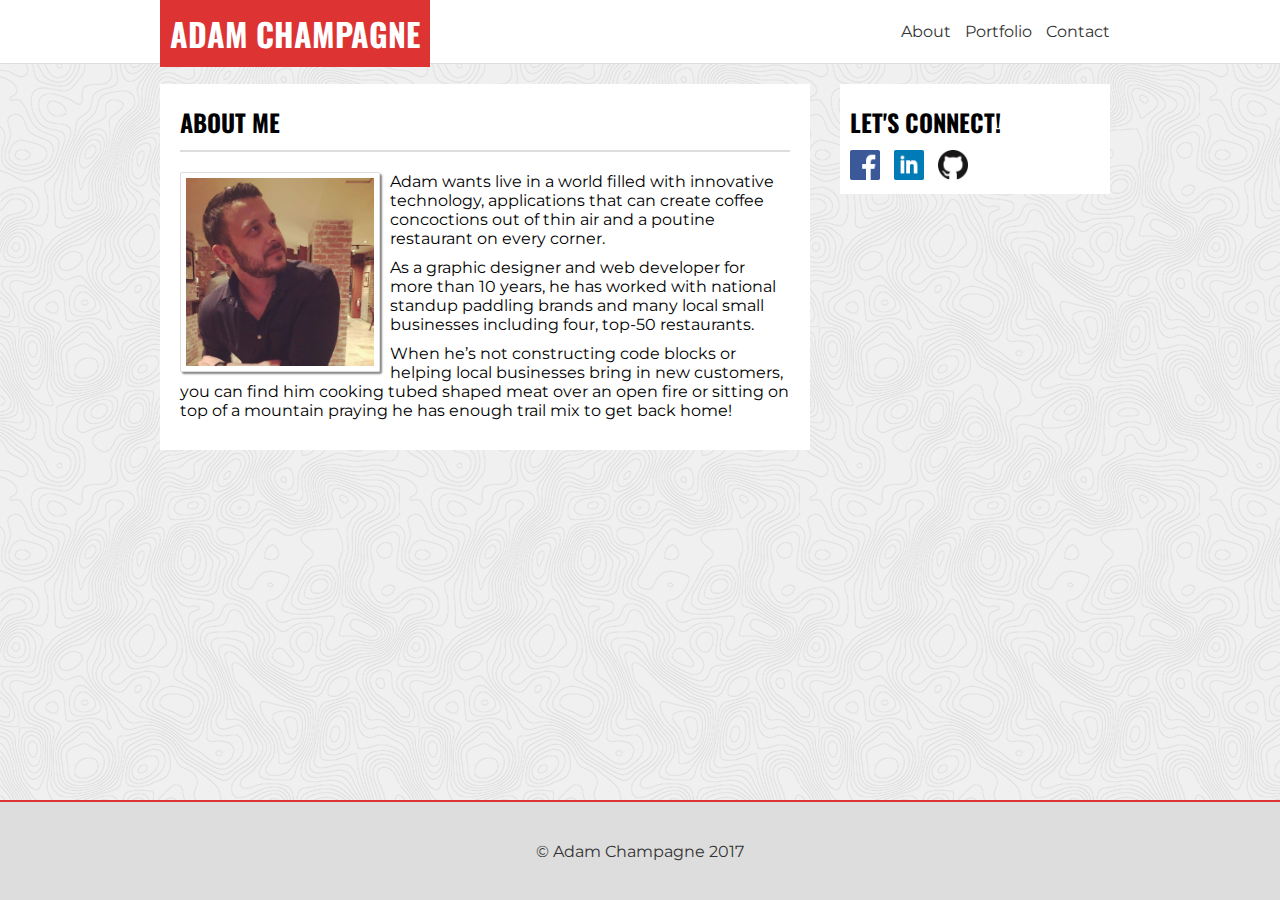
<file: index.html>
<!DOCTYPE html>
<html>
<head>
	<meta charset="utf-8">
	<meta http-equiv="X-UA-Compatible" content="IE=edge">
	<meta name="viewport" content="width=device-width, initial-scale=1">
	<title>About</title>
	<!-- Reset Stylesheet -->
	<!-- <link rel="stylesheet" href="assets/css/reset.css"> -->
	<!-- Main Stylesheet -->
	<link rel="stylesheet" href="assets/css/style.css">
	<!-- Google Fonts -->
	<link href="https://fonts.googleapis.com/css?family=Montserrat:400,700|Oswald" rel="stylesheet">
</head>
<body>


	<!-- HEADER
	================================================== -->
	<header id="site-header" class="">

		<!-- NAVBAR
		================================================== -->	
			
	<div class="container">
		
		<div class="navbar">
					<h1><a href="index.html">Adam Champagne</a></h1>
				
				<nav>
					<ul>
						<li><a href="index.html">About</a></li>
						<li><a href="portfolio.html">Portfolio</a></li>
						<li><a href="contact.html">Contact</a></li>
					</ul>
				</nav>

		</div><!-- /navbar-->

	</div><!-- /container-->

	</header><!-- /site-header -->


	<!-- BIO
    ================================================== -->
		

		<div class="container">

			<div class="content">

				<main>		
					
					<h2>About Me</h2>
					<img id="mugshot" src="assets/images/adamchampagne-mugshot.jpg" alt="Adam Champagne" width="200">
					<p>Adam wants live in a world filled with innovative technology, applications that can create coffee concoctions out of thin air and a poutine restaurant on every corner.</p>

					<p>As a graphic designer and web developer for more than 10 years, he has worked with national standup paddling brands and many local small businesses including four, top-50 restaurants.</p>

					<p>When he’s not constructing code blocks or helping local businesses bring in new customers, you can find him cooking tubed shaped meat over an open fire or sitting on top of a mountain praying he has enough trail mix to get back home!</p>

				</main><!-- /main -->
		
			


				<!-- SIDEBAR
   				================================================== -->			
				<aside>

					<h2>Let's Connect!</h2>
					<ul>
						<li> <a href="https://www.facebook.com/adam.champagne" target="_blank"> <img src="assets/images/facebook-logo.png" alt="Facebook" width="50"> </a></li>
						<li> <a href="https://www.linkedin.com/in/adam-champagne-107b8a21/" target="_blank"> <img src="assets/images/linkedin-logo.png" alt="LinkedIn" width="50"> </a></li>
						<li> <a href="https://github.com/acbrent25" target="_blank"> <img src="assets/images/github-logo.png" alt="GitHub" width="50"> </a></li>
					</ul>
					
				</aside>

			</div><!-- /content -->
			
		</container> <!-- /container -->


	

	<footer>
		
		<p>&copy; Adam Champagne 2017</p>

	</footer>

	
</body>
</html>
</file>
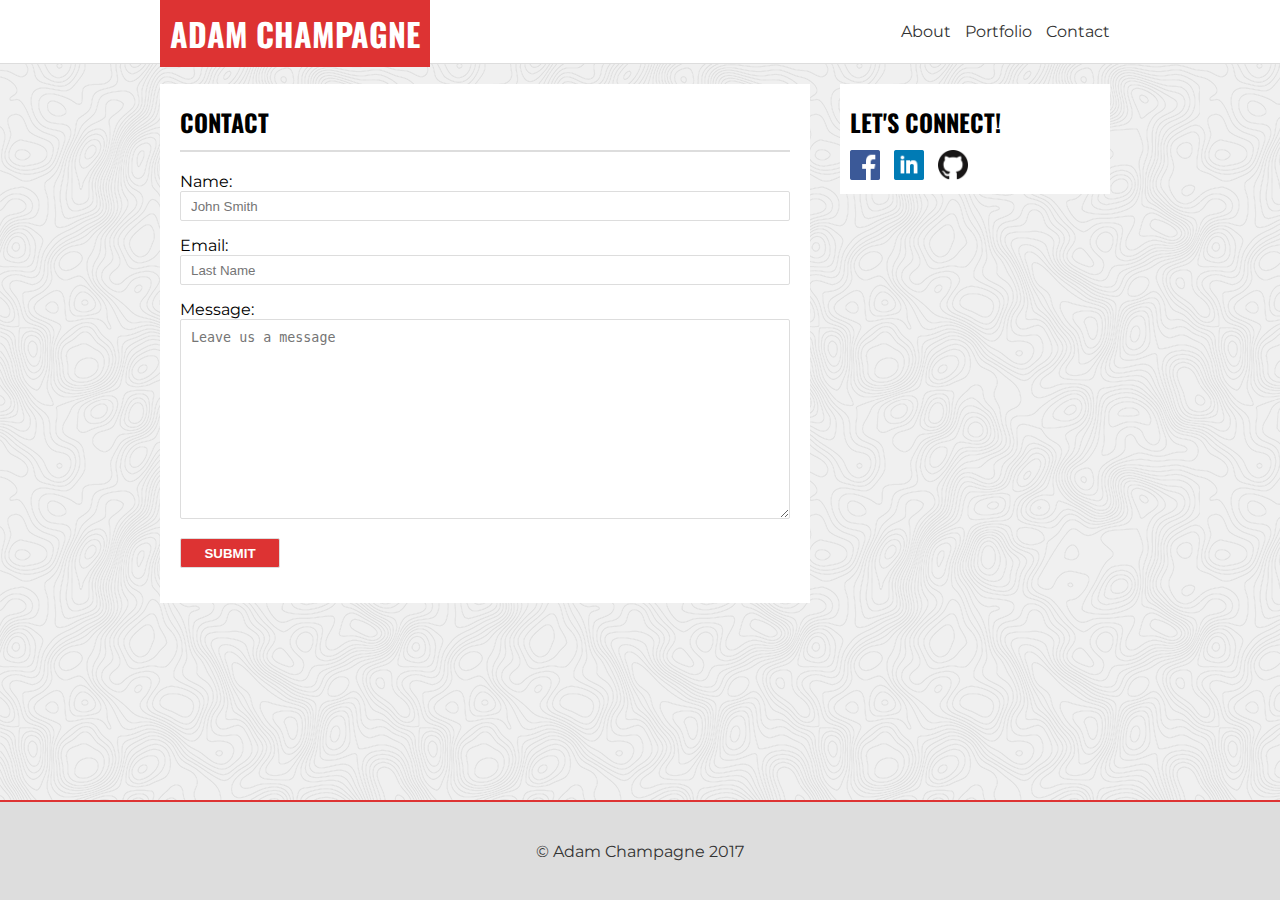
<file: contact.html>
<!DOCTYPE html>
<html>
<head>
	<meta charset="utf-8">
	<meta http-equiv="X-UA-Compatible" content="IE=edge">
	<title>About</title>
	<!-- Reset Stylesheet -->
	<link rel="stylesheet" href="assets/css/style.css">
	<!-- Main Stylesheet -->
	<link rel="stylesheet" href="assets/css/style.css">
	<!-- Google Fonts -->
	<link href="https://fonts.googleapis.com/css?family=Montserrat:400,700|Oswald" rel="stylesheet">
</head>
<body>

	<!-- HEADER
	================================================== -->
	<header id="site-header" class="">

		<!-- NAVBAR
		================================================== -->	
			
	<div class="container">
		
		<div class="navbar">
					<h1><a href="index.html">Adam Champagne</a></h1>
				
				<nav>
					<ul>
						<li><a href="index.html">About</a></li>
						<li><a href="portfolio.html">Portfolio</a></li>
						<li><a href="contact.html">Contact</a></li>
					</ul>
				</nav>

		</div><!-- /navbar-->

	</div><!-- /container-->

	</header><!-- /site-header -->

	<!-- CONTACT
    ================================================== -->

		<div class="container">

			<div class="content">
				<main>	
				
				<h2>Contact</h2>
				
				<form id="contact-form">

					<label for="name">Name:</label> <br>
					<input type="text" name="name" placeholder="John Smith"><br>
					
					<label for="email">Email:</label> <br>
					<input type="text" name="lastname" placeholder="Last Name"><br>
					
					<label for="message">Message:</label> <br>
					<textarea name="message" id="" cols="" rows="" placeholder="Leave us a message"></textarea><br>
					
					<input type="submit" value="Submit">

				</form>

			</main><!-- /main -->

				<!-- SIDEBAR
   				================================================== -->			
				<aside>

					<h2>Let's Connect!</h2>
					<ul>
						<li> <a href="https://www.facebook.com/adam.champagne" target="_blank"> <img src="assets/images/facebook-logo.png" alt="Facebook" width="50"> </a></li>
						<li> <a href="https://www.linkedin.com/in/adam-champagne-107b8a21/" target="_blank"> <img src="assets/images/linkedin-logo.png" alt="LinkedIn" width="50"> </a></li>
						<li> <a href="https://github.com/acbrent25" target="_blank"> <img src="assets/images/github-logo.png" alt="GitHub" width="50"> </a></li>
					</ul>
					
				</aside>
			
			</div><!-- /content -->

		</container> <!-- /container -->


	<footer>
		
		<p>&copy; Adam Champagne 2017</p>

	</footer>

	
</body>
</html>
</file>
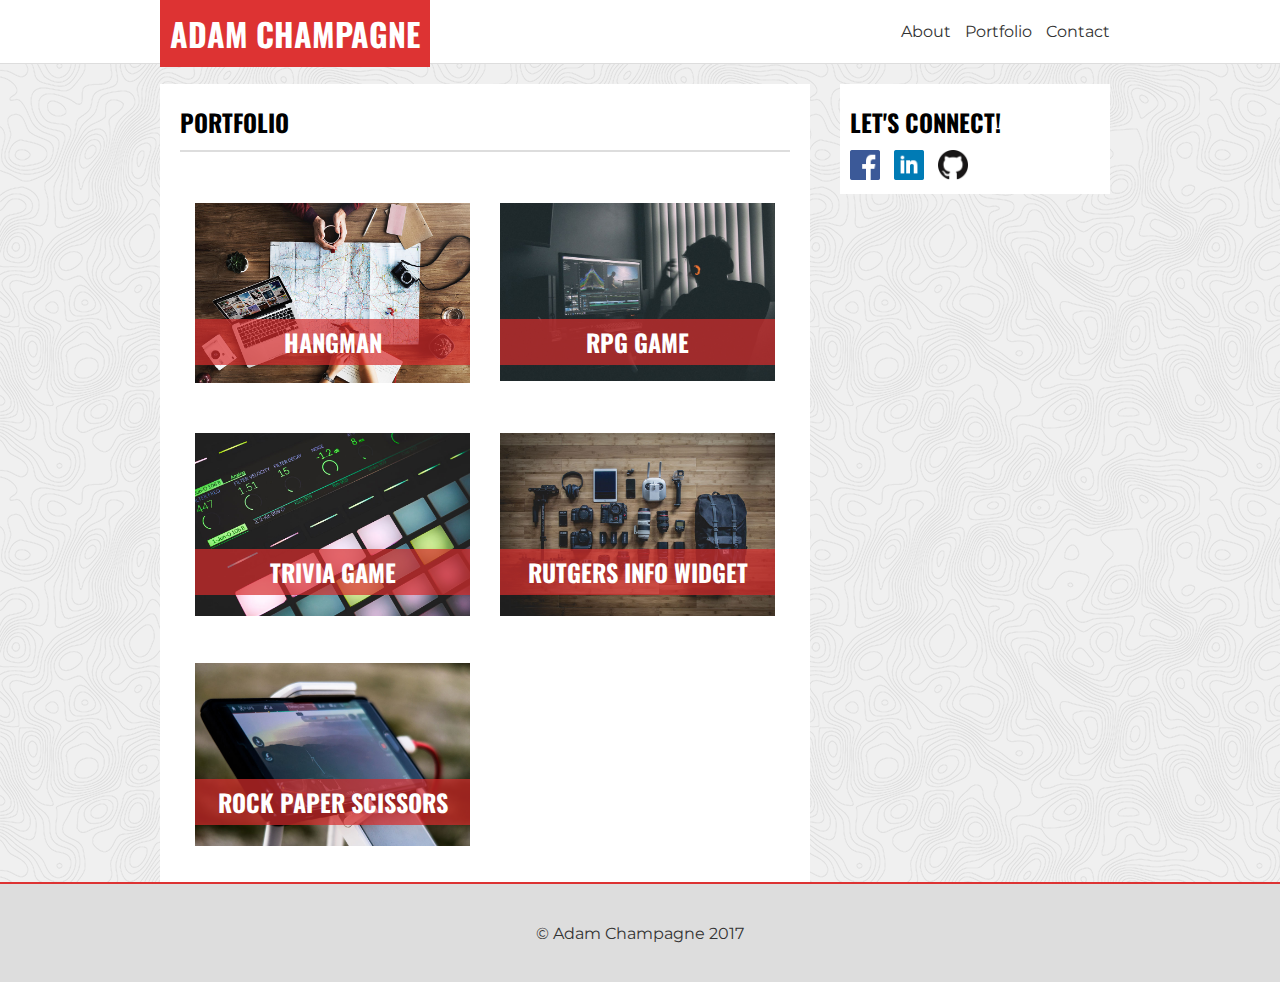
<file: portfolio.html>
<!DOCTYPE html>
<html>
<head>
	<meta charset="utf-8">
	<meta http-equiv="X-UA-Compatible" content="IE=edge">
	<title>Portfolio</title>
	<!-- Reset Stylesheet -->
	<link rel="stylesheet" href="assets/css/style.css">
	<!-- Main Stylesheet -->
	<link rel="stylesheet" href="assets/css/style.css">
	<!-- Google Fonts -->
	<link href="https://fonts.googleapis.com/css?family=Montserrat:400,700|Oswald" rel="stylesheet">
</head>
<body>

	<!-- HEADER
	================================================== -->
	<header id="site-header" class="">

		<!-- NAVBAR
		================================================== -->	
			
	<div class="container">
		
		<div class="navbar">
					<h1><a href="index.html">Adam Champagne</a></h1>
				
				<nav>
					<ul>
						<li><a href="index.html">About</a></li>
						<li><a href="portfolio.html">Portfolio</a></li>
						<li><a href="contact.html">Contact</a></li>
					</ul>
				</nav>

		</div><!-- /navbar-->

	</div><!-- /container-->

	</header><!-- /site-header -->

	<!-- PORTFOLIO
    ================================================== -->
		<section id="portfolio">

			<div class="container">
		
				<div class="content"></div>	

					<main>			
					
						<h2>Portfolio</h2>
						
						<div id="portfolio-content">

							<div class="portfolio-row">

								<div class="portfolio-image">

									<a href="assets/images/hangman.jpg"> <h2>Hangman</h2> <img src="assets/images/hangman.jpg" alt="hangman" ></a>

								</div><!-- /portfolio-image -->

								<div class="portfolio-image">						

									<a href="assets/images/rpg.jpg"> <h2>RPG Game</h2> <img src="assets/images/rpg.jpg" alt="RPG Game" ></a>

								</div><!-- /portfolio-image -->

							</div><!-- /portfolio-row -->

							<div class="portfolio-row">

								<div class="portfolio-image">
								
									<a href="assets/images/trivia.jpg"> <h2>Trivia Game</h2> <img src="assets/images/trivia.jpg" alt="Trivia" ></a>

								</div><!-- /portfolio-image -->

								<div class="portfolio-image">

									<a href="assets/images/info-widget.jpg"> <h2>Rutgers Info Widget</h2> <img src="assets/images/info-widget.jpg" alt="Rutgers info widget" ></a>

								</div><!-- /portfolio-image -->

							</div><!-- /portfolio-row -->

							<div class="portfolio-row">
								
								<div class="portfolio-image">
								
									<a href="assets/images/rockpaper.jpg"> <h2>Rock Paper Scissors</h2> <img src="assets/images/rockpaper.jpg" alt="Rock Paper Scissors" ></a>

								</div><!-- /portfolio-image -->
							
							</div><!-- /portfolio-row -->

						</div><!-- /portfolio-content -->

					</main><!-- /main -->


					<!-- SIDEBAR
					================================================== -->			
					<aside>

						<h2>Let's Connect!</h2>
						<ul>
							<li> <a href="https://www.facebook.com/adam.champagne" target="_blank"> <img src="assets/images/facebook-logo.png" alt="Facebook" width="50"> </a></li>
							<li> <a href="https://www.linkedin.com/in/adam-champagne-107b8a21/" target="_blank"> <img src="assets/images/linkedin-logo.png" alt="LinkedIn" width="50"> </a></li>
							<li> <a href="https://github.com/acbrent25" target="_blank"> <img src="assets/images/github-logo.png" alt="GitHub" width="50"> </a></li>
						</ul>
						
					</aside>

				</div>

			</div> 	<!-- /content -->

			</container> <!-- /container -->

		</section><!-- /portflio-->

	<footer>
		
		<p>&copy; Adam Champagne 2017</p>

	</footer>

	
</body>
</html>
</file>
<file: assets/css/style.css>
/****************************
		GLOBAL STYLES
****************************/

* {
	box-sizing: border-box;
	padding: 0;
	margin: 0;
}

html {
	position: relative;
	min-height: 100%;
}

body {
	font-family: 'Montserrat', sans-serif;
	background-image: url("../images/site-background.png");
	margin: 0 0 100px;
	padding: 0;
}

.container  {
	width: 100%;
	max-width: 960px;
	overflow: hidden;
	clear: both;
	margin: 0 auto;
}

.content {
	margin-top: 20px;
}



h1,h2,h3,h3,h4 {
	font-family: 'Oswald', sans-serif;
	text-transform: uppercase;
}

p {
	margin-bottom: 10px;
}


main h2 {
	border-bottom: 2px solid #ddd;
	padding-bottom: 10px;
	margin-bottom: 20px;
}


main {
	width: 650px;
	float: left;
	background: #fff;
	padding: 20px;
	margin-right: 30px;


}




/****************************
		MAIN HEADER
****************************/

#site-header {
	background: #fff;
	height: 64px;
	border-bottom: 1px solid #ddd;
}

#site-header h1 {
	margin-top: 0;
	background-color: #dd3333;
	color: #fff;
	display: inline;
	float: left;
	padding: 10px;
	text-transform: uppercase;

}

#site-header a {
    color: #fff;
    text-decoration: none;
}

/****************************
		NAVIGATION
****************************/


nav ul {
	list-style-type: none;
	margin: 0;
    padding: 0;
	float: right;

}

nav li {
	display: inline;
	vertical-align: middle;
    line-height: 64px;
    margin-right: 10px;  

}

#site-header nav li a {
	text-decoration: none;
	color: #333;
}

nav li a:hover {
	color: #dd3333;
}




/****************************
		ABOUT PAGE
****************************/

#mugshot {
	float: left;
	border: 1px solid #ddd;
	padding: 5px;
	border-radius: 2px;
	margin-right: 10px;
	box-shadow: 2px 2px 2px #888888;

}



/****************************
		SIDEBAR
****************************/

aside {
	width: 270px;
	float: left;
	background: #fff;
	padding: 20px 0 10px 10px;

}

aside ul {
	list-style-type: none;
	margin-top: 10px;
}

aside ul li {
	display: inline;
	margin-right: 10px;
}

aside ul li img {
	max-width: 30px;
}

aside ul li a {
	text-decoration: none;
}

/* FOOTER */

footer {

	clear: both;
	background: #ddd;
	color: #333;
	text-align: center;
	padding: 40px;
	border-top: 2px solid #dd3333;
	position: absolute;
	left: 0;
	bottom: 0;
	width: 100%;
	height: 100px;
}


/****************************
		PORTFOLIO PAGE 
****************************/

#portfolio-content h2 {
	border-bottom: none;
}


#portfolio-content {
	margin-top: 20px;
}

.portfolio-image {
	width: 275px;
	height: 200px;
	overflow: hidden;
	float: left;
	margin: 15px;
}

.portfolio-image h2 {
	z-index: 1;
	position: relative;
	top: 5.5em;
	text-align: center;
	background: rgba(215, 44, 44, 0.7);
	color: #fff;
	padding: 5px 0;
}

.portfolio-image a {
	text-decoration: none;
}

.portfolio-image h2:hover {
	color: #333;
}

.portfolio-image img {
	margin-top: -50px;
	max-width: 100%;

}

.portfolio-row {
	clear: both;
}



/****************************
		CONTACT PAGE 
****************************/

#contact-form {
    margin-top: 20px;
}

input, textarea {
    border: 1px solid #ddd;
    height: 30px;
    padding: 10px;
    border-radius: 2px;
    margin-bottom: 15px;
    width: 100%;
    color: #aaa;
}

textarea {
	height: 200px;
}

input[type="submit"] {
    background: #dd3333;
    width: 100px;
    padding: 0;
    text-transform: uppercase;
    font-weight: bold;
    border-radius: 2px;
    color: #fff;
}

input[type="submit"]:hover {
    background: #333;
    color: #fff;
}


/****************************
		BREAKPOINTS 
****************************/

/* Desktop ----------- */
@media only screen and (max-width : 980px) {

	 main {
    max-width: 420px;
	} 

	.container {
		max-width: 725px;
	}

	#mugshot {
		width: 100%;
		margin-bottom: 20px;
	}


	.portfolio-image {
		width: 100%;
    	max-width: 345px;
		height: auto;

	}


	 .portfolio-image h2 { 
		top: 7.2em;
	}	 


/* Tablet ----------- */
@media only screen and (max-width : 768px) {

	main, aside {
		width:100%;
	    max-width: 758px;
	}

	aside {
		margin: 20px 0;
	}

	#mugshot {
		max-width: 335px;
		margin-bottom: 20px;
	}

	.portfolio-image {
		width: 45%;
    	max-width: 315px;
	}


	 .portfolio-image h2 { 
		top: 6em;
	}	 


}

/* Small Device ----------- */
@media only screen and (max-width : 640px) {

	#site-header {
		width: 100%;
		max-width: 620px;
		position: static;
		margin: 0 auto;
	}

	.navbar {
		clear: both;
	}

	.container {
		width: 100%;
		max-width: 620px;
	}

	.container main {
		max-width: 620px;
		margin-top: 20px;
	}

	.container #mugshot {
	max-width: 100%;
	width: 600px;
	margin-bottom: 20px;
	}


	#site-header h1 {
    float: none;
    display: block;
    text-align: center;
	}

	nav ul {
		float: left;
    	width: 100%;
    	text-align: center;
    	background: #fff;
    	padding: -10px 0;
	}


	.portfolio-image {
		width: 100%;
		max-width: 500px;
	}

#portfolio-content h2 {
    top: 10em;
}
</file>
